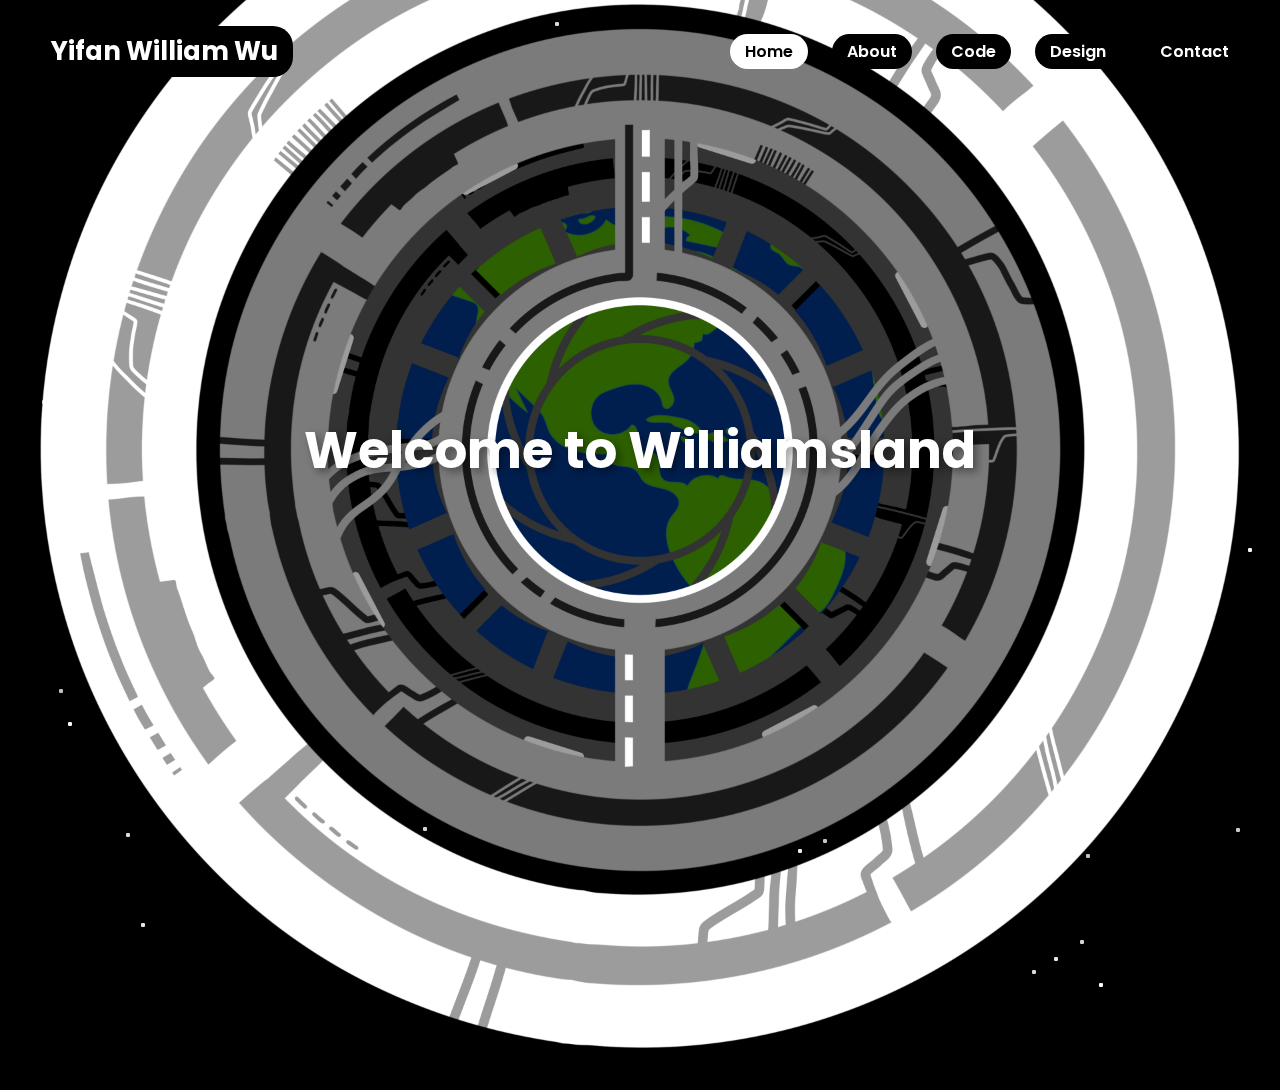
<file: index.html>
<!DOCTYPE html>
<html lang="en">
  <head>
    <meta charset="UTF-8" />
    <meta name="viewport" content="width=device-width, initial-scale=1.0" />
    <title>Yifan "William" Wu Personal Site</title>
    <link rel="stylesheet" href="style.css" />
  </head>
  <body>
    <header>
      <h1 class="logo">Yifan William Wu</h1>
      <nav class="navigation">
        <a href="#" class="active">Home</a>
        <a href="#">About</a>
        <a href="#">Code</a>
        <a href="#">Design</a>
        <a href="#">Contact</a>
      </nav>
    </header>

    <section class="parallax">
      <div class="bg"></div>

      <div class="star-field">
        <div class="layer"></div>
        <div class="layer"></div>
        <div class="layer"></div>
      </div>
      <!-- <img src="Images/layer6.png" id="layer6" class="layer6" />
      <img src="Images/layer5.png" id="layer5" class="layer5" /> -->
      <img src="Images/layer4.png" id="layer4" class="layer4" />
      <h2 id="tbc">Website Under Construction...</h2>
      <img src="Images/layer3.png" id="layer3" class="layer3" />
      <img src="Images/layer2.png" id="layer2" class="layer2" />
      <img src="Images/layer1.png" id="layer1" class="layer1" />
      <h2 id="text">Welcome to Williamsland</h2>
    </section>

    <script src="script.js"></script>
  </body>
</html>
</file>
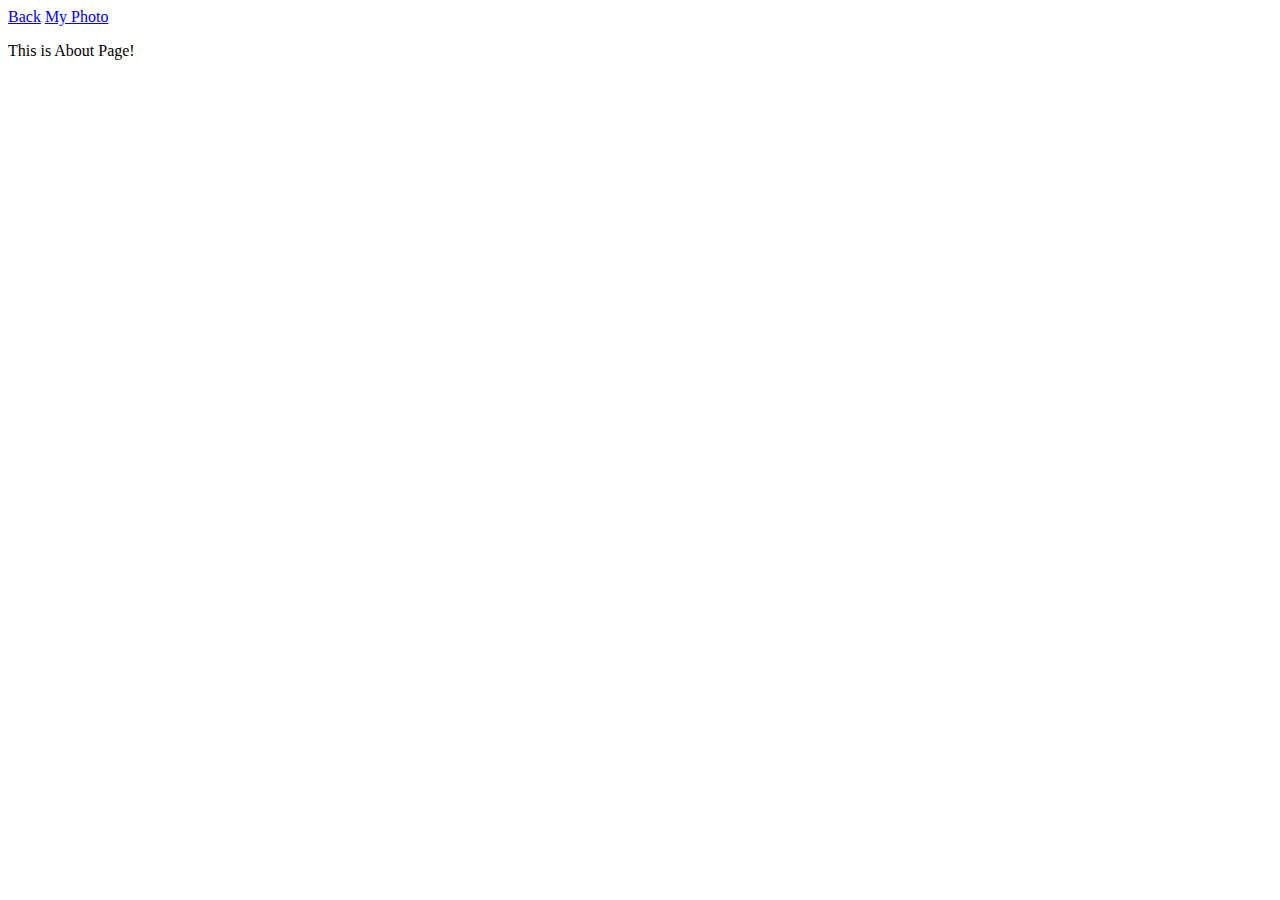
<file: about.html>
<!DOCTYPE html>
<html lang="en">
  <head>
    <meta charset="UTF-8" />
    <meta http-equiv="X-UA-Compatible" content="IE=edge" />
    <meta name="viewport" content="width=device-width, initial-scale=1.0" />
    <title>About Me</title>
  </head>
  <body>
    <a href="index.html">Back</a>
    <a href="Images/Toucan.png" download>My Photo</a>
    <p>This is About Page!</p>
  </body>
</html>
</file>
<file: style.css>
@import url('https://fonts.googleapis.com/css2?family=Poppins:wght@300;400;500;600;700;800;900&display=swap');

* {
    margin: 0;
    padding: 0;
    box-sizing: border-box;
    font-family: 'Poppins', sans-serif;
}

body {
    background-color: #000;
    min-height: 100vh;
    overflow-x: hidden;
    overflow-y: hidden;
}

header {
    position: absolute;
    top: 0;
    left: 0;
    width: 100%;
    padding: 2vw 2vw;
    display: flex;
    justify-content: space-between;
    align-items: center;
    z-index: 100;
}

.logo {
    font-size: 2vw;
    pointer-events: none;
    justify-content: left;
    color: white;
    border-radius: 20px;
    padding: 6px 15px;
    margin: 0 10px;
    background: black;
    mix-blend-mode: difference;
}

.navigation a {
    text-decoration: none;
    mix-blend-mode: difference;
    color: white;
    padding: 6px 15px;
    border-radius: 20px;
    margin: 0 10px;
    font-weight: 600;
    background: black;
}

.navigation a:hover, 
.navigation a.active {
    background: white;
    color: black;
}

.parallax {
    position: relative;
    display: flex;
    justify-content: center;
    align-items: center;
    width: 100vw;
    height: 100vh;
}

@keyframes rotate {
    0% {
        transform: rotate(0deg);
    }
    100% {
        transform: rotate(360deg);
    }
}


#text {
    position: absolute;
    font-size: 4vw;
    color: #ffffff;
    text-shadow: 4px 4px 8px rgba(0, 0, 0, .4);
}

#tbc {
    position: absolute;
    font-size: 2vw;
    color: #ffffff;
    text-shadow: 4px 4px 8px rgba(0, 0, 0, .4);
    opacity: 0;
}

.parallax img {
    position: absolute;
    /* scale: 1; */
    width: 100%;
    /* height: 100%; */
    pointer-events: none;
    /* box-shadow: 10px 0px -30px #f00; */
}

.parallax img.layer1 {
    animation: rotate 20s linear infinite;
}

.parallax img.layer2 {
    animation: rotate 30s linear infinite;
}

.parallax img.layer3 {
    animation: rotate 60s linear infinite;
}

.parallax img.layer4 {
    animation: rotate 600s linear infinite;
}

.bg:before {
    content: "";
    width: 100%;
    height: 100%;
    background: #000;
    position: fixed;
    z-index: -1;
    top: 0;
    left: 0;
    opacity: 0.3;
}
@keyframes sf-fly-by-1 {
    from {
        transform: translateZ(0);
        opacity: 0.5;
    }
    to {
        transform: translateZ(600px);
        opacity: 0.5;
    }
}
@keyframes sf-fly-by-2 {
    from {
        transform: translateZ(-600px);
        opacity: 0.5;
    }
    to {
        transform: translateZ(0);
        opacity: 0.5;
    }
}
@keyframes sf-fly-by-3 {
    from {
        transform: translateZ(-1200px);
        opacity: 0.5;
    }
    to {
        transform: translateZ(-600px);
        opacity: 0.5;
    }
}
.star-field {
    position: fixed;
    top: 0;
    left: 0;
    width: 100%;
    height: 100%;
    perspective: 600px;
    -webkit-perspective: 600px;
    z-index: -1;
}
.star-field .layer {
    box-shadow: -411px -476px #cccccc, 777px -407px #d4d4d4, -387px -477px #fcfcfc, -91px -235px #d4d4d4, 491px -460px #f7f7f7, 892px -128px #f7f7f7, 758px -277px #ededed, 596px 378px #cccccc, 647px 423px whitesmoke, 183px 389px #c7c7c7,
        524px -237px #f0f0f0, 679px -535px #e3e3e3, 158px 399px #ededed, 157px 249px #ededed, 81px -450px #ebebeb, 719px -360px #c2c2c2, -499px 473px #e8e8e8, -158px -349px #d4d4d4, 870px -134px #cfcfcf, 446px 404px #c2c2c2,
        440px 490px #d4d4d4, 414px 507px #e6e6e6, -12px 246px #fcfcfc, -384px 369px #e3e3e3, 641px -413px #fcfcfc, 822px 516px #dbdbdb, 449px 132px #c2c2c2, 727px 146px #f7f7f7, -315px -488px #e6e6e6, 952px -70px #e3e3e3,
        -869px -29px #dbdbdb, 502px 80px #dedede, 764px 342px #e0e0e0, -150px -380px #dbdbdb, 654px -426px #e3e3e3, -325px -263px #c2c2c2, 755px -447px #c7c7c7, 729px -177px #c2c2c2, -682px -391px #e6e6e6, 554px -176px #ededed,
        -85px -428px #d9d9d9, 714px 55px #e8e8e8, 359px -285px #cfcfcf, -362px -508px #dedede, 468px -265px #fcfcfc, 74px -500px #c7c7c7, -514px 383px #dbdbdb, 730px -92px #cfcfcf, -112px 287px #c9c9c9, -853px 79px #d6d6d6,
        828px 475px #d6d6d6, -681px 13px #fafafa, -176px 209px #f0f0f0, 758px 457px #fafafa, -383px -454px #ededed, 813px 179px #d1d1d1, 608px 98px whitesmoke, -860px -65px #c4c4c4, -572px 272px #f7f7f7, 459px 533px #fcfcfc,
        624px -481px #e6e6e6, 790px 477px #dedede, 731px -403px #ededed, 70px -534px #cccccc, -23px 510px #cfcfcf, -652px -237px whitesmoke, -690px 367px #d1d1d1, 810px 536px #d1d1d1, 774px 293px #c9c9c9, -362px 97px #c2c2c2,
        563px 47px #dedede, 313px 475px #e0e0e0, 839px -491px #e3e3e3, -217px 377px #d4d4d4, -581px 239px #c2c2c2, -857px 72px #cccccc, -23px 340px #dedede, -837px 246px white, 170px -502px #cfcfcf, 822px -443px #e0e0e0, 795px 497px #e0e0e0,
        -814px -337px #cfcfcf, 206px -339px #f2f2f2, -779px 108px #e6e6e6, 808px 2px #d4d4d4, 665px 41px #d4d4d4, -564px 64px #cccccc, -380px 74px #cfcfcf, -369px -60px #f7f7f7, 47px -495px #e3e3e3, -383px 368px #f7f7f7, 419px 288px #d1d1d1,
        -598px -50px #c2c2c2, -833px 187px #c4c4c4, 378px 325px whitesmoke, -703px 375px #d6d6d6, 392px 520px #d9d9d9, -492px -60px #c4c4c4, 759px 288px #ebebeb, 98px -412px #c4c4c4, -911px -277px #c9c9c9;
    transform-style: preserve-3d;
    position: absolute;
    top: 50%;
    left: 50%;
    height: 4px;
    width: 4px;
    border-radius: 2px;
}
.star-field .layer:nth-child(1) {
    animation: sf-fly-by-1 5s linear infinite;
}
.star-field .layer:nth-child(2) {
    animation: sf-fly-by-2 5s linear infinite;
}
.star-field .layer:nth-child(3) {
    animation: sf-fly-by-3 5s linear infinite;
}
</file>
